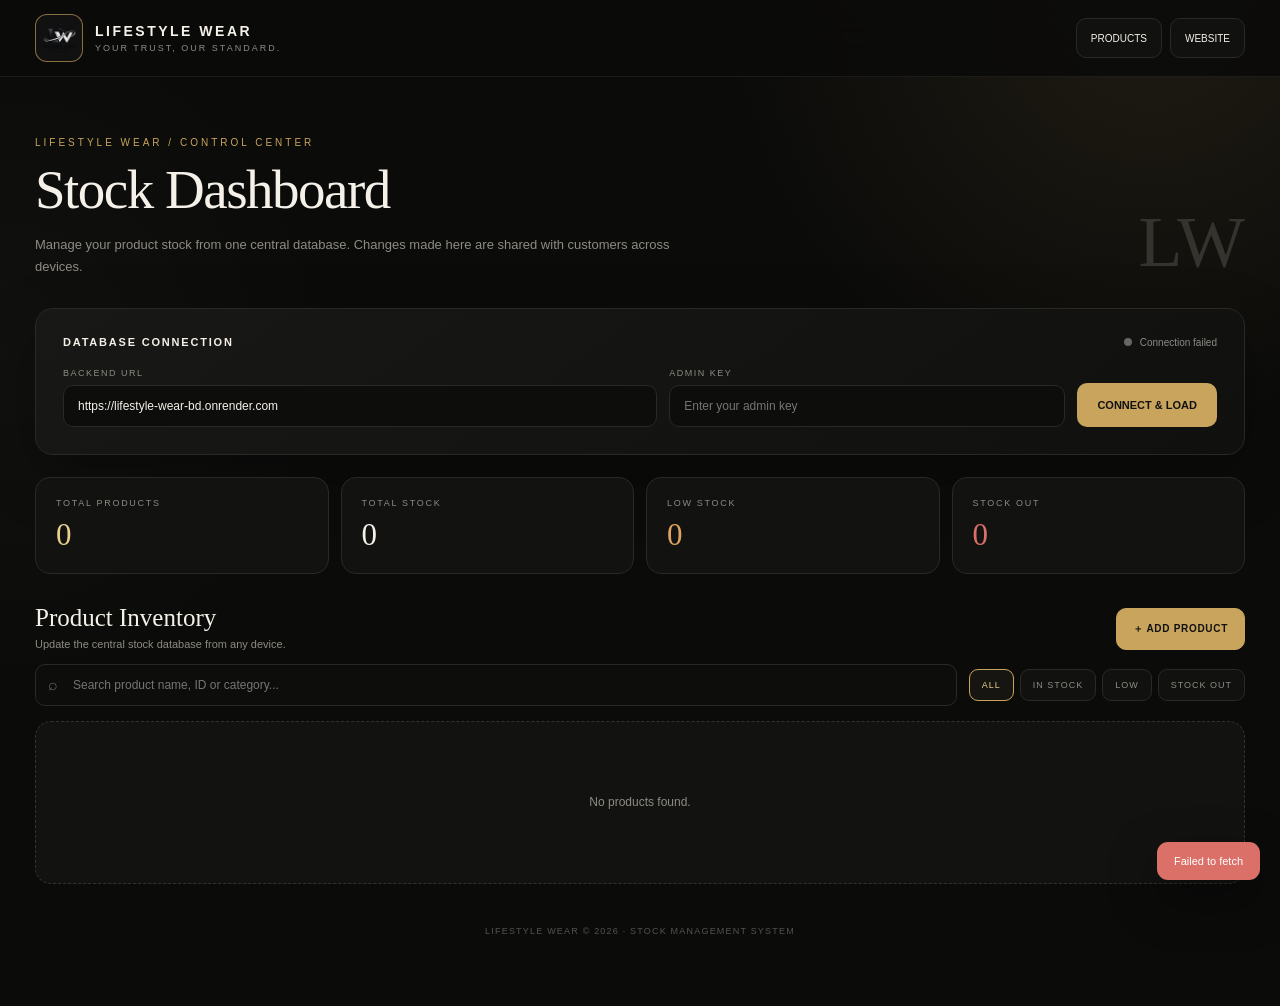
<file: admin.html>
<!doctype html>
<html lang="en">
<head>
<meta charset="utf-8">
<meta name="viewport" content="width=device-width, initial-scale=1">
<meta name="theme-color" content="#0b0b0a">

<title>Lifestyle Wear — Stock Dashboard</title>

<style>
*{
  box-sizing:border-box;
}

:root{
  --bg:#0b0b0a;
  --panel:#121211;
  --panel2:#181816;
  --text:#f5f1e9;
  --muted:#8e8b84;
  --gold:#c9a45c;
  --gold2:#ead08b;
  --border:#292925;
  --green:#70bb89;
  --orange:#dfa45d;
  --red:#db7068;
}

html{
  scroll-behavior:smooth;
}

body{
  margin:0;
  min-height:100vh;
  color:var(--text);
  font-family:Arial,Helvetica,sans-serif;
  background:
    radial-gradient(
      circle at 90% 0%,
      rgba(201,164,92,.11),
      transparent 28%
    ),
    radial-gradient(
      circle at 0% 35%,
      rgba(255,255,255,.025),
      transparent 24%
    ),
    var(--bg);
}

button,
input{
  font:inherit;
}

button{
  cursor:pointer;
}

.header{
  position:sticky;
  top:0;
  z-index:50;
  border-bottom:1px solid rgba(255,255,255,.07);
  background:rgba(11,11,10,.88);
  backdrop-filter:blur(18px);
}

.header-inner{
  width:min(1400px,100%);
  margin:auto;
  padding:14px clamp(15px,3vw,35px);
  display:flex;
  align-items:center;
  justify-content:space-between;
  gap:18px;
}

.brand{
  display:flex;
  align-items:center;
  gap:12px;
  min-width:0;
}

.logo{
  width:48px;
  height:48px;
  display:grid;
  place-items:center;
  border:1px solid rgba(201,164,92,.65);
  border-radius:12px;
  overflow:hidden;
  flex:none;
  background:#111;
}

.logo img{
  width:100%;
  height:100%;
  object-fit:contain;
  display:block;
}

.brand-text strong{
  display:block;
  font-size:14px;
  letter-spacing:2.5px;
  white-space:nowrap;
}

.brand-text span{
  display:block;
  color:var(--muted);
  font-size:9px;
  letter-spacing:2px;
  margin-top:4px;
}

.header-actions{
  display:flex;
  gap:8px;
}

.header-btn{
  min-height:40px;
  padding:0 14px;
  border:1px solid var(--border);
  border-radius:10px;
  background:#11110f;
  color:var(--text);
  font-size:10px;
  text-decoration:none;
  display:flex;
  align-items:center;
  justify-content:center;
  transition:.2s;
}

.header-btn:hover{
  border-color:var(--gold);
  color:var(--gold2);
}

.container{
  width:min(1400px,100%);
  margin:auto;
  padding:
    clamp(28px,5vw,60px)
    clamp(15px,3vw,35px)
    70px;
}

.hero{
  display:flex;
  justify-content:space-between;
  align-items:flex-end;
  gap:25px;
  margin-bottom:30px;
}

.eyebrow{
  color:var(--gold);
  font-size:10px;
  letter-spacing:3px;
  text-transform:uppercase;
  margin-bottom:10px;
}

h1{
  margin:0;
  font-family:Georgia,serif;
  font-weight:400;
  font-size:clamp(32px,5vw,55px);
  letter-spacing:-1.5px;
}

.hero p{
  color:var(--muted);
  line-height:1.7;
  max-width:650px;
  margin:13px 0 0;
  font-size:13px;
}

.hero-mark{
  color:#34332e;
  font-family:Georgia,serif;
  font-size:72px;
  line-height:1;
}

.connection{
  border:1px solid var(--border);
  border-radius:18px;
  padding:clamp(18px,2.5vw,27px);
  background:linear-gradient(145deg,#181816,#10100f);
  margin-bottom:22px;
  box-shadow:0 20px 60px rgba(0,0,0,.25);
}

.connection-head{
  display:flex;
  justify-content:space-between;
  align-items:center;
  gap:15px;
  margin-bottom:20px;
}

.section-label{
  font-size:11px;
  font-weight:bold;
  letter-spacing:1.8px;
}

.status{
  display:flex;
  align-items:center;
  gap:8px;
  color:var(--muted);
  font-size:10px;
}

.status-dot{
  width:8px;
  height:8px;
  border-radius:50%;
  background:#666;
}

.status.online .status-dot{
  background:var(--green);
  box-shadow:0 0 12px rgba(112,187,137,.7);
}

.status.online{
  color:#a6d3b3;
}

.form-grid{
  display:grid;
  grid-template-columns:minmax(240px,1.5fr) minmax(180px,1fr) auto;
  gap:12px;
}

.field label{
  display:block;
  color:var(--muted);
  font-size:9px;
  letter-spacing:1.5px;
  text-transform:uppercase;
  margin-bottom:7px;
}

input{
  width:100%;
  border:1px solid var(--border);
  background:#0d0d0c;
  color:var(--text);
  border-radius:10px;
  padding:13px 14px;
  outline:none;
  font-size:12px;
}

input:focus{
  border-color:var(--gold);
  box-shadow:0 0 0 3px rgba(201,164,92,.07);
}

.load-btn{
  align-self:end;
  border:0;
  border-radius:10px;
  padding:13px 20px;
  background:var(--gold);
  color:#111;
  font-weight:bold;
  font-size:11px;
  min-height:44px;
  transition:.2s;
}

.load-btn:hover{
  background:var(--gold2);
  transform:translateY(-1px);
}

.stats{
  display:grid;
  grid-template-columns:repeat(4,1fr);
  gap:12px;
  margin-bottom:28px;
}

.stat{
  position:relative;
  overflow:hidden;
  background:var(--panel);
  border:1px solid var(--border);
  border-radius:15px;
  padding:20px;
}

.stat-label{
  color:var(--muted);
  font-size:9px;
  letter-spacing:1.7px;
  text-transform:uppercase;
}

.stat-number{
  font:400 31px Georgia,serif;
  margin-top:9px;
}

.stat.gold .stat-number{
  color:var(--gold2);
}

.stat.low .stat-number{
  color:var(--orange);
}

.stat.out .stat-number{
  color:var(--red);
}

.workspace-head{
  display:flex;
  justify-content:space-between;
  align-items:flex-end;
  gap:18px;
  margin:30px 0 14px;
}

.workspace-title h2{
  margin:0;
  font:400 25px Georgia,serif;
}

.workspace-title p{
  margin:6px 0 0;
  color:var(--muted);
  font-size:11px;
}

.toolbar{
  display:grid;
  grid-template-columns:minmax(200px,1fr) auto;
  gap:12px;
  align-items:center;
  margin-bottom:15px;
}

.search-wrap{
  position:relative;
}

.search-icon{
  position:absolute;
  left:13px;
  top:50%;
  transform:translateY(-50%);
  color:#68665f;
  pointer-events:none;
}

.search{
  padding-left:37px;
}

.filters{
  display:flex;
  gap:6px;
  overflow-x:auto;
  scrollbar-width:none;
}

.filters::-webkit-scrollbar{
  display:none;
}

.filter{
  flex:none;
  background:#11110f;
  color:var(--muted);
  border:1px solid var(--border);
  border-radius:9px;
  padding:10px 12px;
  font-size:9px;
  letter-spacing:1px;
}

.filter:hover,
.filter.active{
  color:var(--gold2);
  border-color:var(--gold);
  background:#171511;
}

.products{
  display:grid;
  grid-template-columns:repeat(2,minmax(0,1fr));
  gap:13px;
}

.product{
  display:grid;
  grid-template-columns:104px minmax(0,1fr);
  gap:16px;
  padding:14px;
  background:var(--panel);
  border:1px solid var(--border);
  border-radius:16px;
  transition:.2s;
  min-width:0;
}

.product:hover{
  border-color:#454137;
  transform:translateY(-2px);
}

.product-image{
  width:104px;
  height:128px;
  border-radius:11px;
  overflow:hidden;
  background:#20201d;
  border:1px solid #2b2b27;
}

.product-image img{
  width:100%;
  height:100%;
  object-fit:cover;
  display:block;
}

.product-info{
  min-width:0;
}

.product-top{
  display:flex;
  justify-content:space-between;
  align-items:flex-start;
  gap:10px;
}

.product-name{
  margin:0;
  font-size:14px;
  line-height:1.35;
  font-weight:600;
  overflow-wrap:anywhere;
}

.product-id{
  color:#68665f;
  font-size:9px;
  letter-spacing:.8px;
  margin-top:5px;
}

.product-category{
  color:#77746d;
  font-size:9px;
  margin-top:6px;
}

.stock-badge{
  flex:none;
  white-space:nowrap;
  border-radius:6px;
  padding:5px 7px;
  background:#1e1e1b;
  color:var(--green);
  font-size:8px;
  letter-spacing:.8px;
}

.stock-badge.low{
  color:var(--orange);
}

.stock-badge.out{
  color:var(--red);
}

.current{
  margin-top:13px;
  display:flex;
  align-items:baseline;
  gap:8px;
}

.current-number{
  font:400 26px Georgia,serif;
}

.current-label{
  color:#77746d;
  font-size:8px;
  letter-spacing:1px;
}

.controls{
  margin-top:11px;
  display:grid;
  grid-template-columns:minmax(0,1fr) auto;
  gap:7px;
}

.stock-input{
  padding:11px 12px;
}

.save-btn{
  border:0;
  background:var(--text);
  color:#111;
  border-radius:9px;
  padding:0 15px;
  font-weight:bold;
  font-size:9px;
  letter-spacing:.7px;
  min-height:42px;
  transition:.2s;
}

.save-btn:hover{
  background:var(--gold2);
}

.save-btn:disabled{
  opacity:.55;
  cursor:not-allowed;
}

.quick{
  display:grid;
  grid-template-columns:repeat(4,1fr);
  gap:5px;
  margin-top:7px;
}

.quick button{
  border:1px solid var(--border);
  background:#10100f;
  color:#77746d;
  border-radius:7px;
  padding:7px 3px;
  font-size:9px;
  transition:.2s;
}

.quick button:hover{
  border-color:var(--gold);
  color:var(--gold2);
}

.message{
  grid-column:1/-1;
  text-align:center;
  padding:70px 20px;
  color:var(--muted);
  background:var(--panel);
  border:1px dashed #33322d;
  border-radius:16px;
  font-size:12px;
  line-height:1.7;
}

.toast{
  position:fixed;
  right:20px;
  bottom:20px;
  z-index:100;
  max-width:min(380px,calc(100vw - 32px));
  background:var(--text);
  color:#111;
  padding:13px 17px;
  border-radius:11px;
  font-size:11px;
  box-shadow:0 18px 50px rgba(0,0,0,.4);
  transform:translateY(120px);
  opacity:0;
  pointer-events:none;
  transition:.3s;
}

.toast.show{
  transform:translateY(0);
  opacity:1;
}

.toast.error{
  background:var(--red);
  color:#fff;
}

.footer{
  text-align:center;
  color:#55534e;
  font-size:9px;
  letter-spacing:1.2px;
  margin-top:42px;
}

/* PRODUCT ACTIONS */
.product-actions{
  display:flex;
  gap:6px;
  margin-top:8px;
}
.action-btn{
  flex:1;
  min-height:36px;
  border:1px solid var(--border);
  border-radius:8px;
  background:#11110f;
  color:var(--muted);
  font-size:9px;
  font-weight:bold;
  letter-spacing:.7px;
  transition:.2s;
}
.action-btn:hover{
  border-color:var(--gold);
  color:var(--gold2);
}
.action-btn.danger:hover{
  border-color:var(--red);
  color:#ffaaa4;
  background:#211311;
}
.add-product-btn{
  border:1px solid var(--gold);
  background:var(--gold);
  color:#111;
  border-radius:10px;
  min-height:42px;
  padding:0 16px;
  font-size:10px;
  font-weight:bold;
  letter-spacing:.7px;
  transition:.2s;
}
.add-product-btn:hover{
  background:var(--gold2);
  transform:translateY(-1px);
}
.modal-backdrop{
  position:fixed;
  inset:0;
  z-index:200;
  display:none;
  align-items:center;
  justify-content:center;
  padding:18px;
  background:rgba(0,0,0,.72);
  backdrop-filter:blur(10px);
}
.modal-backdrop.show{display:flex}
.modal{
  width:min(680px,100%);
  max-height:calc(100vh - 36px);
  overflow:auto;
  background:linear-gradient(145deg,#191917,#0f0f0e);
  border:1px solid #34332d;
  border-radius:18px;
  box-shadow:0 30px 100px rgba(0,0,0,.55);
}
.modal-head{
  position:sticky;
  top:0;
  z-index:2;
  display:flex;
  justify-content:space-between;
  align-items:center;
  gap:15px;
  padding:18px 20px;
  border-bottom:1px solid var(--border);
  background:rgba(20,20,18,.95);
  backdrop-filter:blur(12px);
}
.modal-head h2{
  margin:0;
  font:400 24px Georgia,serif;
}
.modal-close{
  width:36px;
  height:36px;
  border:1px solid var(--border);
  border-radius:9px;
  background:#11110f;
  color:var(--muted);
  font-size:18px;
}
.modal-close:hover{color:var(--text);border-color:var(--gold)}
.modal-body{padding:20px}
.form-fields{
  display:grid;
  grid-template-columns:1fr 1fr;
  gap:13px;
}
.form-field.full{grid-column:1/-1}
.form-field label{
  display:block;
  margin-bottom:7px;
  color:var(--muted);
  font-size:9px;
  letter-spacing:1.4px;
  text-transform:uppercase;
}
.form-field input,.form-field select,.form-field textarea{
  width:100%;
  border:1px solid var(--border);
  background:#0d0d0c;
  color:var(--text);
  border-radius:9px;
  padding:12px 13px;
  outline:none;
  font-size:12px;
}
.form-field textarea{min-height:100px;resize:vertical}
.form-field input:focus,.form-field select:focus,.form-field textarea:focus{
  border-color:var(--gold);
  box-shadow:0 0 0 3px rgba(201,164,92,.07);
}
.modal-actions{
  display:flex;
  justify-content:flex-end;
  gap:8px;
  margin-top:18px;
  padding-top:16px;
  border-top:1px solid var(--border);
}
.modal-btn{
  min-height:42px;
  padding:0 17px;
  border-radius:9px;
  font-size:10px;
  font-weight:bold;
  border:1px solid var(--border);
  background:#11110f;
  color:var(--text);
}
.modal-btn.primary{background:var(--gold);color:#111;border-color:var(--gold)}
.modal-btn.primary:hover{background:var(--gold2)}
.modal-btn:disabled{opacity:.55;cursor:not-allowed}
@media(max-width:600px){
  .workspace-head{gap:12px}
  .add-product-btn{width:100%}
  .form-fields{grid-template-columns:1fr}
  .form-field.full{grid-column:auto}
  .modal-actions{display:grid;grid-template-columns:1fr 1fr}
  .modal-btn{width:100%}
}

/* TABLET */
@media(max-width:1050px){

  .stats{
    grid-template-columns:repeat(2,1fr);
  }

  .products{
    grid-template-columns:1fr;
  }
}

/* MOBILE */
@media(max-width:720px){

  .header-inner{
    padding:12px 15px;
  }

  .logo{
    width:43px;
    height:43px;
    border-radius:10px;
  }

  .brand-text strong{
    font-size:12px;
    letter-spacing:2px;
  }

  .brand-text span{
    font-size:8px;
  }

  .header-btn{
    padding:0 10px;
    font-size:9px;
  }

  .hero{
    align-items:flex-start;
  }

  .hero-mark{
    display:none;
  }

  .form-grid{
    grid-template-columns:1fr;
  }

  .load-btn{
    width:100%;
  }

  .toolbar{
    grid-template-columns:1fr;
  }

  .filters{
    width:100%;
  }

  .workspace-head{
    align-items:flex-start;
    flex-direction:column;
  }

  .stats{
    grid-template-columns:repeat(2,1fr);
  }

  .stat{
    padding:16px;
  }

  .stat-number{
    font-size:27px;
  }

  .product{
    grid-template-columns:84px minmax(0,1fr);
    gap:12px;
    padding:11px;
  }

  .product-image{
    width:84px;
    height:108px;
  }

  .product-name{
    font-size:13px;
  }

  .controls{
    grid-template-columns:1fr;
  }

  .save-btn{
    width:100%;
    min-height:42px;
  }
}

/* SMALL PHONE */
@media(max-width:480px){

  .header-actions .header-btn:first-child{
    display:none;
  }

  .container{
    padding-top:28px;
  }

  h1{
    font-size:35px;
  }

  .hero p{
    font-size:12px;
  }

  .connection{
    border-radius:14px;
  }

  .connection-head{
    align-items:flex-start;
    flex-direction:column;
  }

  .stats{
    gap:8px;
  }

  .stat{
    padding:14px;
    border-radius:12px;
  }

  .stat-label{
    font-size:8px;
  }

  .stat-number{
    font-size:25px;
  }

  .product{
    grid-template-columns:72px minmax(0,1fr);
  }

  .product-image{
    width:72px;
    height:96px;
  }

  .product-top{
    flex-direction:column;
    gap:7px;
  }

  .stock-badge{
    align-self:flex-start;
  }

  .quick button{
    min-height:34px;
  }

  .toast{
    right:16px;
    bottom:16px;
  }
}

.modal-form{padding:20px;}
.modal-grid{display:grid;grid-template-columns:1fr 1fr;gap:13px;}
.modal-grid .full{grid-column:1/-1;}
.modal-grid textarea{width:100%;resize:vertical;border:1px solid var(--border);background:#0d0d0c;color:var(--text);border-radius:10px;padding:13px 14px;outline:none;font:12px Arial;}
.modal-grid textarea:focus{border-color:var(--gold);box-shadow:0 0 0 3px rgba(201,164,92,.07);}
.modal-actions{display:flex;justify-content:flex-end;gap:8px;margin-top:18px;}
.modal-cancel,.modal-save{min-height:42px;padding:0 16px;border-radius:9px;font-size:9px;font-weight:bold;letter-spacing:.8px;}
.modal-cancel{border:1px solid var(--border);background:#11110f;color:var(--muted);}
.modal-save{border:0;background:var(--gold);color:#111;}
.modal-save:hover{background:var(--gold2);}
@media(max-width:600px){.modal-grid{grid-template-columns:1fr;}.modal-grid .full{grid-column:auto;}.modal-actions{flex-direction:column-reverse;}.modal-cancel,.modal-save{width:100%;}}

</style>
</head>

<body>

<header class="header">
  <div class="header-inner">

    <div class="brand">

      <!-- LOGO: images/Logo.png -->
      <div class="logo">
        <img
          src="images/Logo.png"
          alt="Lifestyle Wear Logo"
          onerror="this.style.display='none'"
        >
      </div>

      <div class="brand-text">
        <strong>LIFESTYLE WEAR</strong>
        <span>YOUR TRUST, OUR STANDARD.</span>
      </div>

    </div>

    <div class="header-actions">

      <a
        class="header-btn"
        href="products.html"
      >
        PRODUCTS
      </a>

      <a
        class="header-btn"
        href="index.html"
      >
        WEBSITE
      </a>

    </div>

  </div>
</header>


<main class="container">

  <section class="hero">

    <div>
      <div class="eyebrow">
        Lifestyle Wear / Control Center
      </div>

      <h1>
        Stock Dashboard
      </h1>

      <p>
        Manage your product stock from one central database.
        Changes made here are shared with customers across devices.
      </p>
    </div>

    <div class="hero-mark">
      LW
    </div>

  </section>


  <!-- DATABASE CONNECTION -->

  <section class="connection">

    <div class="connection-head">

      <div class="section-label">
        DATABASE CONNECTION
      </div>

      <div
        class="status"
        id="connectionStatus"
      >
        <span class="status-dot"></span>
        <span id="statusText">Not connected</span>
      </div>

    </div>


    <div class="form-grid">

      <div class="field">

        <label>
          Backend URL
        </label>

        <!-- IMPORTANT: Keep this URL -->
        <input
          id="api"
          type="url"
          value="https://lifestyle-wear-bd.onrender.com"
          placeholder="https://your-backend.onrender.com"
        >

      </div>


      <div class="field">

        <label>
          Admin Key
        </label>

        <input
          id="adminKey"
          type="password"
          placeholder="Enter your admin key"
          autocomplete="off"
        >

      </div>


      <button
        class="load-btn"
        id="loadBtn"
        onclick="loadProducts()"
      >
        CONNECT & LOAD
      </button>

    </div>

  </section>


  <!-- STATISTICS -->

  <section class="stats">

    <div class="stat gold">
      <div class="stat-label">
        Total Products
      </div>

      <div
        class="stat-number"
        id="totalProducts"
      >
        0
      </div>
    </div>


    <div class="stat">
      <div class="stat-label">
        Total Stock
      </div>

      <div
        class="stat-number"
        id="totalStock"
      >
        0
      </div>
    </div>


    <div class="stat low">
      <div class="stat-label">
        Low Stock
      </div>

      <div
        class="stat-number"
        id="lowStock"
      >
        0
      </div>
    </div>


    <div class="stat out">
      <div class="stat-label">
        Stock Out
      </div>

      <div
        class="stat-number"
        id="stockOut"
      >
        0
      </div>
    </div>

  </section>


  <!-- PRODUCTS -->

  <section>

    <div class="workspace-head">

      <div class="workspace-title">

        <h2>
          Product Inventory
        </h2>

        <p>
          Update the central stock database from any device.
        </p>

      </div>

      <button class="add-product-btn" onclick="openProductModal()">
        ＋ ADD PRODUCT
      </button>

    </div>


    <div class="toolbar">

      <div class="search-wrap">

        <span class="search-icon">
          ⌕
        </span>

        <input
          class="search"
          id="search"
          type="search"
          placeholder="Search product name, ID or category..."
          oninput="renderProducts()"
        >

      </div>


      <div class="filters">

        <button
          class="filter active"
          data-filter="all"
          onclick="setFilter('all',this)"
        >
          ALL
        </button>

        <button
          class="filter"
          data-filter="in"
          onclick="setFilter('in',this)"
        >
          IN STOCK
        </button>

        <button
          class="filter"
          data-filter="low"
          onclick="setFilter('low',this)"
        >
          LOW
        </button>

        <button
          class="filter"
          data-filter="out"
          onclick="setFilter('out',this)"
        >
          STOCK OUT
        </button>

      </div>

    </div>


    <div
      class="products"
      id="products"
    >

      <div class="message">
        Connecting to your inventory...
      </div>

    </div>

  </section>


  <div class="footer">
    LIFESTYLE WEAR © 2026 · STOCK MANAGEMENT SYSTEM
  </div>

</main>


<div class="modal-backdrop" id="productModal" onclick="closeProductModal(event)">
  <div class="modal" onclick="event.stopPropagation()">
    <div class="modal-head">
      <h2 id="modalTitle">Add Product</h2>
      <button type="button" class="modal-close" onclick="document.getElementById('productModal').classList.remove('show'); editingProductId=null;">×</button>
    </div>
    <form id="productForm" class="modal-form" onsubmit="saveProduct(event)">
      <div class="modal-grid">
        <div class="field"><label>Product Name</label><input id="productName" required maxlength="200"></div>
        <div class="field"><label>Price (BDT)</label><input id="productPrice" type="number" min="0" required></div>
        <div class="field"><label>Stock</label><input id="productStock" type="number" min="0" required></div>
        <div class="field"><label>Category</label><input id="productCategory" required maxlength="100" placeholder="Dresses / T-Shirts / Drop-Shoulder"></div>
        <div class="field"><label>Badge</label><input id="productBadge" maxlength="30" placeholder="NEW / BEST / POPULAR"></div>
        <div class="field"><label>Image Path</label><input id="productImage" required maxlength="500" placeholder="images/DS-5.webp"></div>
        <div class="field full"><label>Description</label><textarea id="productDescription" maxlength="1000" rows="4"></textarea></div>
      </div>
      <div class="modal-actions">
        <button type="button" class="modal-cancel" onclick="document.getElementById('productModal').classList.remove('show'); editingProductId=null;">CANCEL</button>
        <button type="submit" class="modal-save" id="modalSaveBtn">SAVE PRODUCT</button>
      </div>
    </form>
  </div>
</div>

<div class="toast" id="toast"></div>


<script>

/* =========================================================
   LIFESTYLE WEAR ADMIN DASHBOARD
   Backend: FastAPI + Database
   ========================================================= */


/* =========================
   GLOBAL VARIABLES
   ========================= */

let products = [];

let currentFilter = "all";


/* =========================
   GET BACKEND URL
   ========================= */

function getApi(){

  let url =
    document.getElementById("api").value.trim();

  return url.replace(/\/+$/,"");

}


/* =========================
   ADMIN KEY
   ========================= */

function getAdminKey(){

  return document
    .getElementById("adminKey")
    .value
    .trim();

}


/* =========================
   ERROR FORMATTER
   ========================= */

function formatError(detail){

  if(!detail){
    return "Something went wrong.";
  }

  if(typeof detail === "string"){
    return detail;
  }

  if(Array.isArray(detail)){

    return detail
      .map(item => {

        if(typeof item === "string"){
          return item;
        }

        if(item && item.msg){
          return item.msg;
        }

        return JSON.stringify(item);

      })
      .join(", ");

  }

  if(typeof detail === "object"){

    if(detail.message){
      return detail.message;
    }

    if(detail.msg){
      return detail.msg;
    }

    return JSON.stringify(detail);
  }

  return String(detail);
}


/* =========================
   TOAST
   ========================= */

let toastTimer;

function toast(message,isError=false){

  const el =
    document.getElementById("toast");

  el.textContent = message;

  el.className =
    "toast show" +
    (isError ? " error" : "");

  clearTimeout(toastTimer);

  toastTimer =
    setTimeout(() => {

      el.classList.remove("show");

    },3500);

}


/* =========================
   CONNECTION STATUS
   ========================= */

function setConnection(online,text){

  const status =
    document.getElementById("connectionStatus");

  const statusText =
    document.getElementById("statusText");

  status.classList.toggle(
    "online",
    online
  );

  statusText.textContent = text;

}


/* =========================
   LOAD PRODUCTS
   ========================= */

async function loadProducts(){

  const button =
    document.getElementById("loadBtn");

  button.disabled = true;

  button.textContent = "CONNECTING...";

  setConnection(false,"Connecting...");


  try{

    const response =
      await fetch(
        getApi() + "/api/products",
        {
          method:"GET",
          cache:"no-store"
        }
      );


    const data =
      await response.json();


    if(!response.ok){

      throw new Error(
        formatError(data.detail)
      );

    }


    products =
      Array.isArray(data)
        ? data
        : (
            Array.isArray(data.products)
              ? data.products
              : []
          );


    setConnection(
      true,
      "Database connected"
    );


    renderStats();

    renderProducts();

    toast(
      products.length +
      " products loaded successfully."
    );


  }catch(error){

    products = [];

    renderStats();

    renderProducts();

    setConnection(
      false,
      "Connection failed"
    );

    toast(
      error.message ||
      "Unable to connect to database.",
      true
    );

  }finally{

    button.disabled = false;

    button.textContent =
      "CONNECT & LOAD";

  }

}


/* =========================
   RENDER STATISTICS
   ========================= */

function renderStats(){

  let totalStock = 0;

  let lowStock = 0;

  let stockOut = 0;


  products.forEach(product => {

    const stock =
      Number(product.stock) || 0;


    totalStock += stock;


    if(stock === 0){

      stockOut++;

    }else if(stock <= 5){

      lowStock++;

    }

  });


  document.getElementById(
    "totalProducts"
  ).textContent =
    products.length;


  document.getElementById(
    "totalStock"
  ).textContent =
    totalStock;


  document.getElementById(
    "lowStock"
  ).textContent =
    lowStock;


  document.getElementById(
    "stockOut"
  ).textContent =
    stockOut;

}


/* =========================
   FILTER
   ========================= */

function setFilter(filter,button){

  currentFilter = filter;


  document
    .querySelectorAll(".filter")
    .forEach(btn => {

      btn.classList.remove("active");

    });


  if(button){
    button.classList.add("active");
  }


  renderProducts();

}


/* =========================
   ESCAPE HTML
   ========================= */

function escapeHtml(value){

  return String(value ?? "")
    .replace(/&/g,"&amp;")
    .replace(/</g,"&lt;")
    .replace(/>/g,"&gt;")
    .replace(/"/g,"&quot;")
    .replace(/'/g,"&#039;");

}


/* =========================
   IMAGE FALLBACK
   ========================= */

function imageFallback(img){

  img.onerror = null;

  img.src =
    "data:image/svg+xml;charset=UTF-8," +
    encodeURIComponent(`
      <svg xmlns="http://www.w3.org/2000/svg"
           width="400"
           height="500"
           viewBox="0 0 400 500">

        <rect width="400"
              height="500"
              fill="#20201d"/>

        <text
          x="200"
          y="245"
          text-anchor="middle"
          fill="#c9a45c"
          font-size="42"
          font-family="Georgia">
          LW
        </text>

        <text
          x="200"
          y="285"
          text-anchor="middle"
          fill="#77746d"
          font-size="13"
          font-family="Arial">
          LIFESTYLE WEAR
        </text>

      </svg>
    `);

}


/* =========================
   RENDER PRODUCTS
   ========================= */

function renderProducts(){

  const container =
    document.getElementById("products");

  const search =
    document
      .getElementById("search")
      .value
      .trim()
      .toLowerCase();


  let filtered =
    products.filter(product => {

      const stock =
        Number(product.stock) || 0;


      /* FILTER */

      if(currentFilter === "in" && stock <= 0){
        return false;
      }

      if(currentFilter === "low" &&
         !(stock > 0 && stock <= 5)){
        return false;
      }

      if(currentFilter === "out" && stock !== 0){
        return false;
      }


      /* SEARCH */

      if(!search){
        return true;
      }


      const text =
        [
          product.name,
          product.id,
          product.category
        ]
        .join(" ")
        .toLowerCase();


      return text.includes(search);

    });


  if(!filtered.length){

    container.innerHTML = `
      <div class="message">
        No products found.
      </div>
    `;

    return;

  }


  container.innerHTML =
    filtered
      .map(product => {

        const stock =
          Number(product.stock) || 0;


        let badge =
          "IN STOCK";

        let badgeClass = "";


        if(stock === 0){

          badge = "STOCK OUT";

          badgeClass = "out";

        }else if(stock <= 5){

          badge = "LOW STOCK";

          badgeClass = "low";

        }


        const image =
          product.image ||
          "images/Logo.png";


        return `

          <article class="product">

            <div class="product-image">

              <img
                src="${escapeHtml(image)}"
                alt="${escapeHtml(product.name)}"
                loading="lazy"
                onerror="imageFallback(this)"
              >

            </div>


            <div class="product-info">

              <div class="product-top">

                <div>

                  <h3 class="product-name">
                    ${escapeHtml(product.name)}
                  </h3>

                  <div class="product-id">
                    PRODUCT ID #${escapeHtml(product.id)}
                  </div>

                  ${
                    product.category
                      ? `
                        <div class="product-category">
                          ${escapeHtml(product.category)}
                        </div>
                      `
                      : ""
                  }

                </div>


                <div
                  class="stock-badge ${badgeClass}"
                >
                  ${badge}
                </div>

              </div>


              <div class="current">

                <span class="current-number">
                  ${stock}
                </span>

                <span class="current-label">
                  CURRENT STOCK
                </span>

              </div>


              <div class="controls">

                <input
                  class="stock-input"
                  id="stock-${product.id}"
                  type="number"
                  min="0"
                  value="${stock}"
                  aria-label="Stock for ${escapeHtml(product.name)}"
                >


                <button
                  class="save-btn"
                  id="save-${product.id}"
                  onclick="saveStock(${product.id})"
                >
                  UPDATE
                </button>

              </div>


              <div class="quick">

                <button
                  onclick="quickStock(${product.id},-1)"
                  title="Decrease by 1"
                >
                  −1
                </button>

                <button
                  onclick="quickStock(${product.id},5)"
                >
                  +5
                </button>

                <button
                  onclick="quickStock(${product.id},10)"
                >
                  +10
                </button>

                <button
                  onclick="quickStock(${product.id},20)"
                >
                  +20
                </button>

              </div>

              <div class="product-actions">
                <button class="action-btn" onclick="openEditProduct(${product.id})">EDIT</button>
                <button class="action-btn danger" onclick="deleteProduct(${product.id})">REMOVE</button>
              </div>

            </div>

          </article>

        `;

      })
      .join("");

}


/* =========================
   QUICK STOCK
   ========================= */

function quickStock(id,amount){

  const input =
    document.getElementById(
      "stock-" + id
    );


  if(!input){
    return;
  }


  let value =
    Number(input.value) || 0;


  value += amount;


  if(value < 0){
    value = 0;
  }


  input.value = value;

}


/* =========================
   SAVE STOCK
   ========================= */

async function saveStock(id){

  const input =
    document.getElementById(
      "stock-" + id
    );


  const button =
    document.getElementById(
      "save-" + id
    );


  if(!input || !button){
    return;
  }


  const stock =
    Number(input.value);


  if(!Number.isInteger(stock) || stock < 0){

    toast(
      "Stock must be 0 or a positive whole number.",
      true
    );

    input.focus();

    return;

  }


  const adminKey =
    getAdminKey();


  if(!adminKey){

    toast(
      "Enter your Admin Key before updating stock.",
      true
    );

    document
      .getElementById("adminKey")
      .focus();

    return;

  }


  button.disabled = true;

  button.textContent =
    "SAVING...";


  try{

    const response =
      await fetch(
        getApi() +
        "/api/admin/products/" +
        encodeURIComponent(id) +
        "/stock",
        {
          method:"PUT",

          headers:{
            "Content-Type":"application/json",
            "X-Admin-Key":adminKey
          },

          body:JSON.stringify({
            stock:stock
          })
        }
      );


    const data =
      await response.json();


    if(!response.ok){

      throw new Error(
        formatError(data.detail)
      );

    }


    const product =
      products.find(
        p => Number(p.id) === Number(id)
      );


    if(product){

      product.stock = stock;

    }


    renderStats();

    renderProducts();


    setConnection(
      true,
      "Database connected"
    );


    toast(
      "Stock updated successfully."
    );


  }catch(error){

    toast(
      error.message ||
      "Stock update failed.",
      true
    );

  }finally{

    button.disabled = false;

    button.textContent =
      "UPDATE";

  }

}


/* =========================
   PRODUCT ADD / EDIT / REMOVE
   ========================= */

let editingProductId = null;

function openProductModal(){
  editingProductId = null;
  document.getElementById("modalTitle").textContent = "Add Product";
  document.getElementById("modalSaveBtn").textContent = "SAVE PRODUCT";
  document.getElementById("productForm").reset();
  document.getElementById("productCategory").value = "Drop-Shoulder";
  document.getElementById("productModal").classList.add("show");
  setTimeout(() => document.getElementById("productName").focus(), 50);
}

function openEditProduct(id){
  const product = products.find(p => Number(p.id) === Number(id));
  if(!product){
    toast("Product not found.", true);
    return;
  }

  editingProductId = Number(id);
  document.getElementById("modalTitle").textContent = "Edit Product";
  document.getElementById("modalSaveBtn").textContent = "SAVE CHANGES";
  document.getElementById("productName").value = product.name || "";
  document.getElementById("productPrice").value = Number(product.price) || 0;
  document.getElementById("productStock").value = Number(product.stock) || 0;
  document.getElementById("productCategory").value = product.category || "Drop-Shoulder";
  document.getElementById("productBadge").value = product.badge || "";
  document.getElementById("productImage").value = product.image || "";
  document.getElementById("productDescription").value = product.description || "";
  document.getElementById("productModal").classList.add("show");
}

function closeProductModal(event){
  if(event && event.target !== document.getElementById("productModal")){
    return;
  }
  document.getElementById("productModal").classList.remove("show");
  editingProductId = null;
}

async function saveProduct(event){
  event.preventDefault();

  const isEditing = editingProductId !== null;
  const productId = editingProductId;
  const adminKey = getAdminKey();
  if(!adminKey){
    toast("Enter your Admin Key first.", true);
    document.getElementById("adminKey").focus();
    return;
  }

  const name = document.getElementById("productName").value.trim();
  const price = Number(document.getElementById("productPrice").value);
  const stock = Number(document.getElementById("productStock").value);
  const category = document.getElementById("productCategory").value;
  const badge = document.getElementById("productBadge").value.trim();
  const image = document.getElementById("productImage").value.trim();
  const description = document.getElementById("productDescription").value.trim();

  if(!name || !Number.isInteger(price) || price < 0 || !Number.isInteger(stock) || stock < 0){
    toast("Enter valid product information.", true);
    return;
  }

  const button = document.getElementById("modalSaveBtn");
  button.disabled = true;
  button.textContent = editingProductId ? "SAVING..." : "ADDING...";

  const payload = {name, price, image, category, stock, badge, description};

  try{
    const url = isEditing
      ? getApi() + "/api/admin/products/" + encodeURIComponent(productId)
      : getApi() + "/api/admin/products";

    const response = await fetch(url,{
      method: isEditing ? "PUT" : "POST",
      headers:{
        "Content-Type":"application/json",
        "X-Admin-Key":adminKey
      },
      body:JSON.stringify(payload)
    });

    const data = await response.json();
    if(!response.ok){
      throw new Error(formatError(data.detail));
    }

    closeProductModal();
    await loadProducts();
    toast(isEditing ? "Product updated successfully." : "Product added successfully.");
  }catch(error){
    toast(error.message || "Could not save product.", true);
  }finally{
    button.disabled = false;
    button.textContent = isEditing ? "SAVE CHANGES" : "SAVE PRODUCT";
  }
}

async function deleteProduct(id){
  const product = products.find(p => Number(p.id) === Number(id));
  if(!product){
    toast("Product not found.", true);
    return;
  }

  const adminKey = getAdminKey();
  if(!adminKey){
    toast("Enter your Admin Key first.", true);
    document.getElementById("adminKey").focus();
    return;
  }

  if(!confirm(`Remove "${product.name}" from the store?\n\nThis removes the product from the central database.`)){
    return;
  }

  try{
    const response = await fetch(
      getApi() + "/api/admin/products/" + encodeURIComponent(id),
      {
        method:"DELETE",
        headers:{"X-Admin-Key":adminKey}
      }
    );

    const data = await response.json();
    if(!response.ok){
      throw new Error(formatError(data.detail));
    }

    await loadProducts();
    toast("Product removed successfully.");
  }catch(error){
    toast(error.message || "Could not remove product.", true);
  }
}

document.addEventListener("keydown", event => {
  if(event.key === "Escape"){
    document.getElementById("productModal").classList.remove("show");
    editingProductId = null;
  }
});

/* =========================
   AUTO LOAD
   ========================= */

document.addEventListener(
  "DOMContentLoaded",
  () => {

    loadProducts();

  }
);

</script>

</body>
</html>
</file>
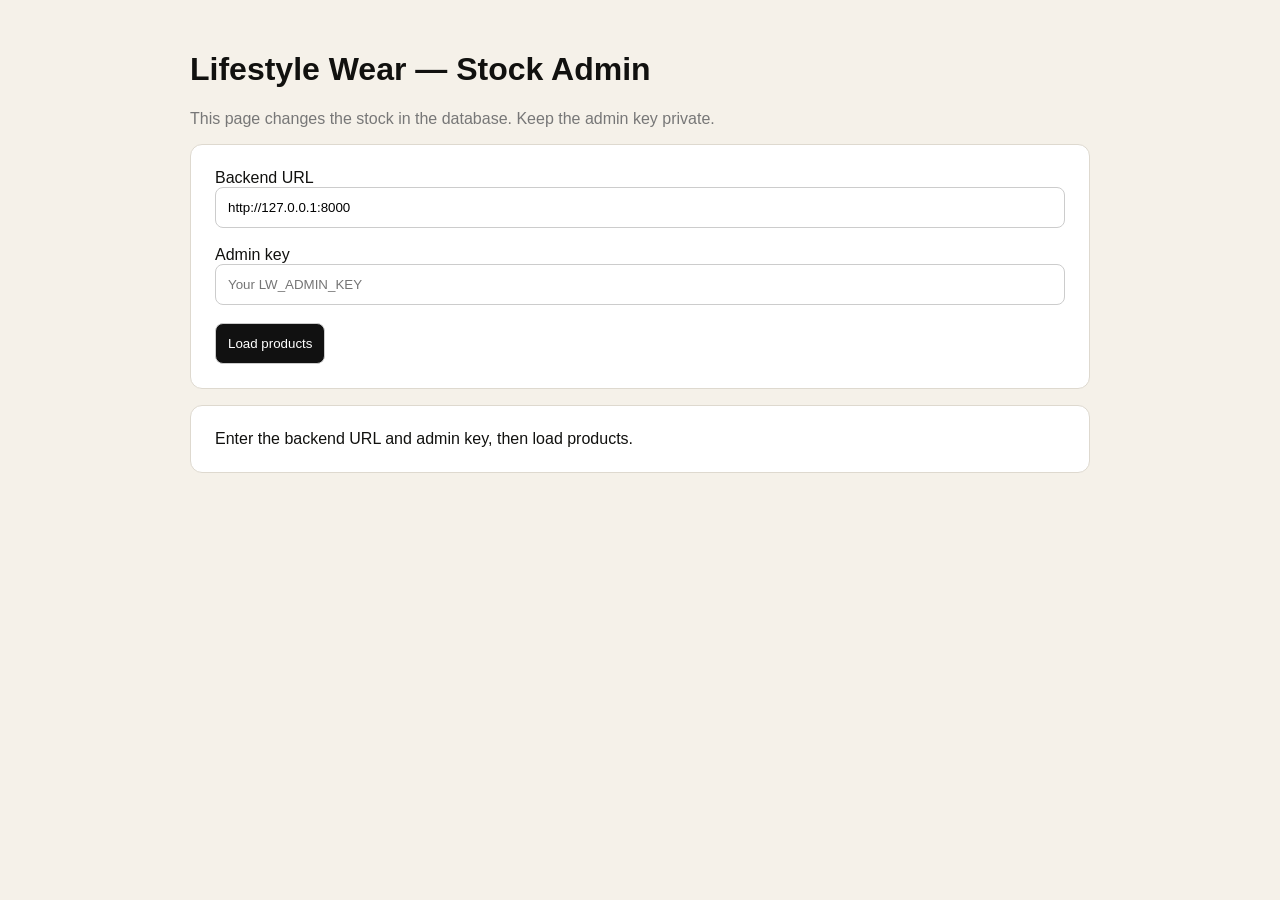
<file: Lifestyle-Wear-Database-Version/admin.html>
<!doctype html>
<html lang="en">
<head>
<meta charset="utf-8">
<meta name="viewport" content="width=device-width,initial-scale=1">
<title>Lifestyle Wear — Stock Admin</title>
<style>
body{font-family:Arial,sans-serif;background:#f5f1e9;color:#11110f;margin:0;padding:30px}.wrap{max-width:900px;margin:auto}.card{background:#fff;padding:24px;margin:16px 0;border:1px solid #ded9cf;border-radius:12px}input,button{padding:12px;border:1px solid #ccc;border-radius:8px}input{width:100%;box-sizing:border-box}button{cursor:pointer;background:#111;color:#fff}.row{display:grid;grid-template-columns:1fr 120px 120px;gap:10px;align-items:center;border-top:1px solid #eee;padding:14px 0}.muted{color:#777}@media(max-width:650px){.row{grid-template-columns:1fr}.row input{width:100%}}
</style>
</head>
<body>
<div class="wrap">
<h1>Lifestyle Wear — Stock Admin</h1>
<p class="muted">This page changes the stock in the database. Keep the admin key private.</p>
<div class="card">
<label>Backend URL</label><br><input id="api" value="http://127.0.0.1:8000"><br><br>
<label>Admin key</label><br><input id="key" type="password" placeholder="Your LW_ADMIN_KEY"><br><br>
<button onclick="loadProducts()">Load products</button>
</div>
<div class="card" id="products">Enter the backend URL and admin key, then load products.</div>
</div>
<script>
async function loadProducts(){
 const api=document.getElementById('api').value.replace(/\/$/,'');
 try{
  const r=await fetch(api+'/api/products');
  const data=await r.json();
  document.getElementById('products').innerHTML=data.map(p=>`<div class="row"><div><b>${esc(p.name)}</b><div class="muted">ID: ${p.id} · Current stock: ${p.stock}</div></div><input id="s-${p.id}" type="number" min="0" value="${p.stock}"><button onclick="saveStock(${p.id})">Save</button></div>`).join('');
 }catch(e){document.getElementById('products').textContent='Could not connect to backend: '+e.message;}
}
async function saveStock(id){
 const api=document.getElementById('api').value.replace(/\/$/,'');
 const key=document.getElementById('key').value;
 const stock=Number(document.getElementById('s-'+id).value);
 const r=await fetch(api+'/api/admin/products/'+id+'/stock',{method:'PUT',headers:{'Content-Type':'application/json','X-Admin-Key':key},body:JSON.stringify({stock})});
 const data=await r.json();
 if(!r.ok){alert(data.detail||'Failed');return;}
 alert(data.name+' stock updated to '+data.stock);
 loadProducts();
}
function esc(s){return String(s).replace(/[&<>"']/g,m=>({'&':'&amp;','<':'&lt;','>':'&gt;','"':'&quot;',"'":'&#039;'}[m]));}
</script>
</body>
</html>
</file>
